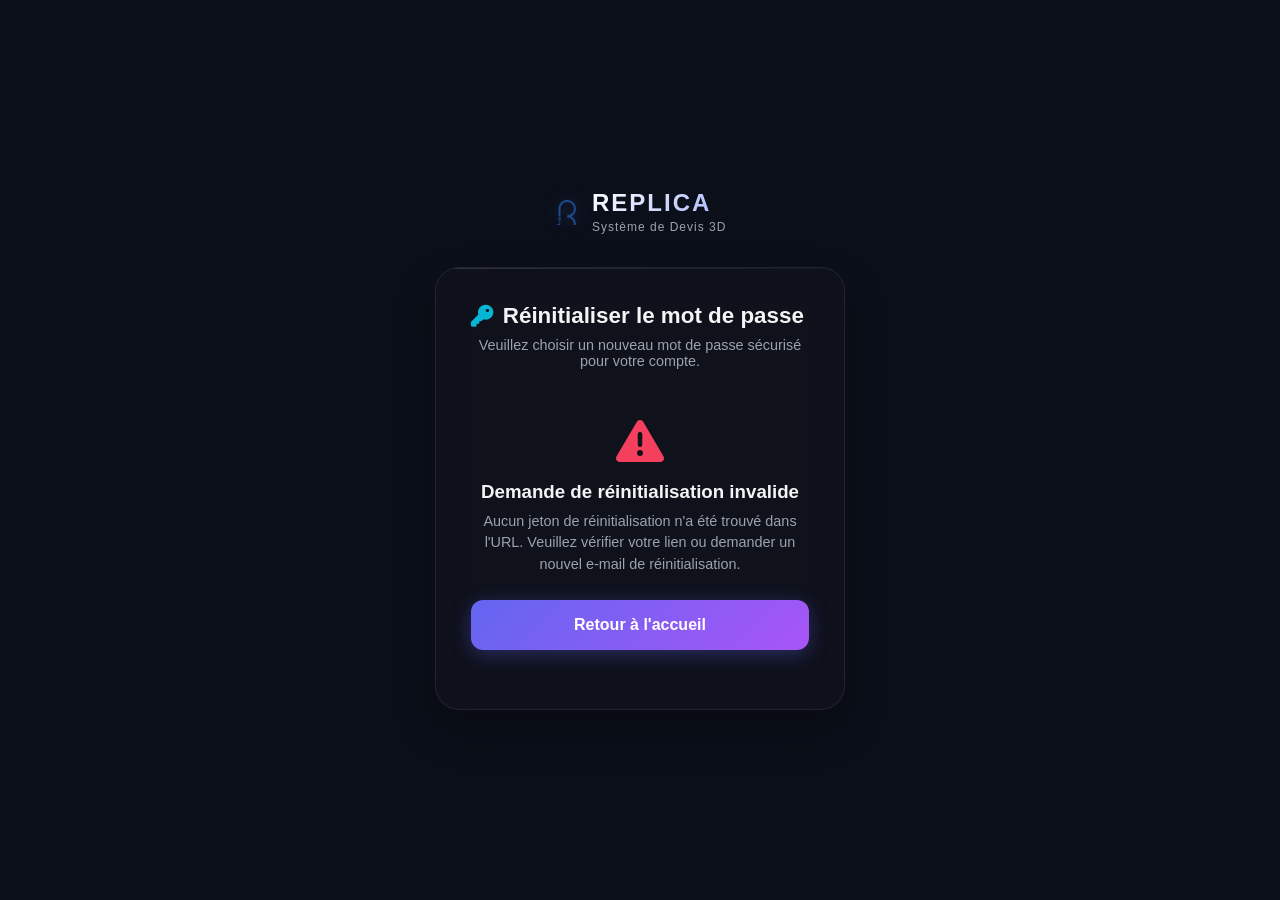
<file: frontend/reset-password.html>
<!DOCTYPE html>
<html lang="fr">
<head>
    <meta charset="UTF-8">
    <meta name="viewport" content="width=device-width, initial-scale=1.0">
    <title>Réinitialiser le mot de passe — REPLICA</title>
    <link rel="icon" type="image/x-icon" href="icon/Logo replica.ico">
    <link rel="stylesheet" href="https://cdnjs.cloudflare.com/ajax/libs/font-awesome/6.4.0/css/all.min.css">
    <link rel="stylesheet" href="style.css">
    <style>
        body {
            display: flex;
            align-items: center;
            justify-content: center;
            min-height: 100vh;
            margin: 0;
            background-color: #0b0f19;
        }
        .reset-container {
            width: 100%;
            max-width: 450px;
            padding: 20px;
        }
    </style>
</head>
<body>
    <!-- Background glows -->
    <div class="bg-glow glow-1"></div>
    <div class="bg-glow glow-2"></div>

    <div class="reset-container">
        <!-- Logo -->
        <div class="brand" style="justify-content: center; margin-bottom: 2rem;">
            <img src="icon/Logo replica.png" alt="Replica Logo" class="logo-icon">
            <div class="brand-text" style="text-align: left;">
                <h1 style="font-size: 1.5rem; letter-spacing: 2px;">REPLICA</h1>
                <span style="font-size: 0.75rem; letter-spacing: 1px;">Système de Devis 3D</span>
            </div>
        </div>

        <!-- Glass Card -->
        <div class="glass-card" id="reset-card">
            <h2 class="card-title" style="text-align: center; font-size: 1.4rem; margin-bottom: 0.5rem;">
                <i class="fa-solid fa-key" style="color: var(--secondary);"></i> Réinitialiser le mot de passe
            </h2>
            <p class="card-subtitle" style="text-align: center; margin-bottom: 1.5rem;">
                Veuillez choisir un nouveau mot de passe sécurisé pour votre compte.
            </p>

            <!-- Form -->
            <form id="reset-password-form">
                <div class="form-group">
                    <label class="form-label" for="new-password">Nouveau mot de passe</label>
                    <input type="password" id="new-password" class="form-input" required placeholder="Minimum 6 caractères" minlength="6">
                </div>
                <div class="form-group">
                    <label class="form-label" for="confirm-password">Confirmer le mot de passe</label>
                    <input type="password" id="confirm-password" class="form-input" required placeholder="Retapez le mot de passe">
                </div>
                <div id="error-alert" class="badge badge-danger hidden" style="width: 100%; padding: 0.8rem; margin: 1rem 0; text-align: center; display: block; font-size: 0.9rem;">
                    Les mots de passe ne correspondent pas.
                </div>
                <button type="submit" class="submit-btn margin-top-md" style="width: 100%;">
                    <i class="fa-solid fa-check"></i> Enregistrer le mot de passe
                </button>
            </form>

            <!-- Success Panel (Hidden by default) -->
            <div id="success-panel" class="hidden" style="text-align: center; padding: 1rem 0;">
                <div style="font-size: 3rem; color: #10b981; margin-bottom: 1rem;">
                    <i class="fa-solid fa-circle-check"></i>
                </div>
                <h3 style="font-size: 1.25rem; font-weight: 700; margin-bottom: 0.5rem; color: var(--text-main);">Mot de passe mis à jour !</h3>
                <p style="color: var(--text-muted); font-size: 0.9rem; margin-bottom: 1.5rem; line-height: 1.5;">
                    Votre mot de passe a été réinitialisé avec succès. Vous pouvez maintenant vous connecter à votre espace développeur.
                </p>
                <a href="/" class="submit-btn" style="text-decoration: none; display: inline-flex; align-items: center; justify-content: center; gap: 0.5rem; padding: 0.8rem 1.5rem;">
                    <i class="fa-solid fa-right-to-bracket"></i> Accéder à la connexion
                </a>
            </div>
        </div>
    </div>

    <script>
        const token = new URLSearchParams(window.location.search).get('token');
        const form = document.getElementById('reset-password-form');
        const errorAlert = document.getElementById('error-alert');
        const successPanel = document.getElementById('success-panel');

        if (!token) {
            form.innerHTML = `
                <div style="text-align: center; padding: 1.5rem 0;">
                    <i class="fa-solid fa-triangle-exclamation" style="font-size: 3rem; color: #f43f5e; margin-bottom: 1rem;"></i>
                    <h3 style="font-weight:700; margin-bottom: 0.5rem;">Demande de réinitialisation invalide</h3>
                    <p style="color: var(--text-muted); font-size: 0.9rem; line-height: 1.5; margin-bottom: 1.5rem;">
                        Aucun jeton de réinitialisation n'a été trouvé dans l'URL. Veuillez vérifier votre lien ou demander un nouvel e-mail de réinitialisation.
                    </p>
                    <a href="/" class="submit-btn" style="text-decoration: none; display: inline-block;">Retour à l'accueil</a>
                </div>
            `;
        }

        form.addEventListener('submit', async (e) => {
            e.preventDefault();
            errorAlert.classList.add('hidden');

            const password = document.getElementById('new-password').value;
            const confirmPassword = document.getElementById('confirm-password').value;

            if (password !== confirmPassword) {
                errorAlert.innerText = 'Les mots de passe ne correspondent pas.';
                errorAlert.classList.remove('hidden');
                return;
            }

            try {
                const response = await fetch('/api/auth/reset-password', {
                    method: 'POST',
                    headers: { 'Content-Type': 'application/json' },
                    body: JSON.stringify({ token: token, new_password: password })
                });
                
                const data = await response.json();
                
                if (response.ok) {
                    form.classList.add('hidden');
                    successPanel.classList.remove('hidden');
                } else {
                    errorAlert.innerText = data.detail || 'Échec de la réinitialisation du mot de passe.';
                    errorAlert.classList.remove('hidden');
                }
            } catch (err) {
                console.error(err);
                errorAlert.innerText = 'Erreur réseau. Veuillez réessayer.';
                errorAlert.classList.remove('hidden');
            }
        });
    </script>
</body>
</html>
</file>
<file: frontend/style.css>
/* Core Design System & Reset */
* {
    margin: 0;
    padding: 0;
    box-sizing: border-box;
}

:root {
    --bg-dark: #09090e;
    --card-bg: rgba(22, 22, 33, 0.45);
    --card-border: rgba(255, 255, 255, 0.08);
    --card-border-focus: rgba(99, 102, 241, 0.5);
    
    --primary: #6366f1;       /* Indigo */
    --primary-glow: rgba(99, 102, 241, 0.35);
    --secondary: #06b6d4;     /* Cyan */
    --secondary-glow: rgba(6, 182, 212, 0.35);
    
    --accent: #a855f7;        /* Purple */
    --text-main: #f3f4f6;
    --text-muted: #9ca3af;
    --text-dark: #1f2937;
    
    --success: #10b981;
    --error: #ef4444;
    --warning: #f59e0b;
    
    --font-sans: 'Outfit', sans-serif;
    --transition-smooth: all 0.3s cubic-bezier(0.4, 0, 0.2, 1);
}

body {
    background-color: var(--bg-dark);
    color: var(--text-main);
    font-family: var(--font-sans);
    min-height: 100vh;
    overflow-x: hidden;
    position: relative;
    display: flex;
    justify-content: center;
    align-items: flex-start;
}

/* Ambient Background Blobs */
.bg-blob {
    position: absolute;
    border-radius: 50%;
    filter: blur(120px);
    z-index: 0;
    opacity: 0.35;
    pointer-events: none;
    animation: pulse 12s infinite alternate ease-in-out;
}

.blob-purple {
    background: var(--accent);
    width: 500px;
    height: 500px;
    top: -100px;
    right: -100px;
}

.blob-blue {
    background: var(--primary);
    width: 600px;
    height: 600px;
    bottom: -150px;
    left: -150px;
    animation-delay: -3s;
}

.blob-cyan {
    background: var(--secondary);
    width: 400px;
    height: 400px;
    top: 40%;
    left: 30%;
    animation-delay: -6s;
}

@keyframes pulse {
    0% {
        transform: translate(0, 0) scale(1);
    }
    100% {
        transform: translate(80px, 40px) scale(1.15);
    }
}

/* App Layout */
.app-container {
    width: 100%;
    max-width: 1280px;
    min-height: 100vh;
    padding: 2rem;
    position: relative;
    z-index: 10;
    display: flex;
    flex-direction: column;
}

/* Header & Nav */
.app-header {
    display: flex;
    justify-content: space-between;
    align-items: center;
    padding-bottom: 2rem;
    border-bottom: 1px solid var(--card-border);
    margin-bottom: 2rem;
}

.brand {
    display: flex;
    align-items: center;
    gap: 0.8rem;
}

.logo-icon {
    width: 1.6rem;
    height: 1.6rem;
    object-fit: contain;
    filter: drop-shadow(0 0 8px var(--primary-glow));
}

.brand-text h1 {
    font-size: 1.45rem;
    font-weight: 800;
    letter-spacing: 1.5px;
    line-height: 1.1;
    background: linear-gradient(135deg, #ffffff, #a5b4fc);
    -webkit-background-clip: text;
    background-clip: text;
    -webkit-text-fill-color: transparent;
}

.brand-text span {
    font-size: 0.72rem;
    color: var(--text-muted);
    font-weight: 500;
    letter-spacing: 0.8px;
}

.app-nav {
    display: flex;
    gap: 0.8rem;
    background: rgba(255, 255, 255, 0.03);
    padding: 0.4rem;
    border-radius: 12px;
    border: 1px solid var(--card-border);
    backdrop-filter: blur(8px);
    overflow-x: auto;
    -webkit-overflow-scrolling: touch;
    scrollbar-width: none;
}

.app-nav::-webkit-scrollbar {
    display: none;
}

.nav-btn {
    background: transparent;
    border: none;
    color: var(--text-muted);
    font-family: var(--font-sans);
    font-size: 0.95rem;
    font-weight: 600;
    padding: 0.6rem 1.2rem;
    border-radius: 8px;
    cursor: pointer;
    display: flex;
    align-items: center;
    gap: 0.5rem;
    transition: var(--transition-smooth);
    white-space: nowrap;
    flex-shrink: 0;
}

.nav-btn:hover {
    color: var(--text-main);
    background: rgba(255, 255, 255, 0.05);
}

.nav-btn.active {
    color: var(--text-main);
    background: var(--primary);
    box-shadow: 0 4px 15px var(--primary-glow);
}

/* Tabs & Grid system */
.tab-content {
    display: none;
    animation: fadeIn 0.4s ease-out forwards;
}

.tab-content.active {
    display: block;
}

@keyframes fadeIn {
    from {
        opacity: 0;
        transform: translateY(12px);
    }
    to {
        opacity: 1;
        transform: translateY(0);
    }
}

.grid-2col {
    display: grid;
    grid-template-columns: minmax(0, var(--col-1, 1fr)) minmax(0, var(--col-2, 1.1fr));
    gap: 2rem;
    align-items: stretch;
}

@media (max-width: 900px) {
    .grid-2col {
        grid-template-columns: minmax(0, 1fr) !important;
    }
    .app-header {
        flex-direction: column;
        gap: 1.5rem;
        align-items: flex-start;
    }
    .app-nav, .dashboard-nav {
        width: 100%;
        overflow-x: auto;
        flex-wrap: nowrap;
        white-space: nowrap;
        padding-bottom: 0.5rem;
        -webkit-overflow-scrolling: touch;
    }
    .db-tab-btn {
        flex-shrink: 0;
    }
    .dev-header {
        flex-direction: column !important;
        align-items: flex-start !important;
        gap: 1rem !important;
    }
}


/* Glass Card */
.glass-card {
    background: var(--card-bg);
    border: 1px solid var(--card-border);
    border-radius: 24px;
    padding: 2.2rem;
    backdrop-filter: blur(20px);
    -webkit-backdrop-filter: blur(20px);
    box-shadow: 0 20px 40px rgba(0, 0, 0, 0.3);
    position: relative;
    overflow: hidden;
    display: flex;
    flex-direction: column;
}

.glass-card::before {
    content: '';
    position: absolute;
    top: 0;
    left: 0;
    right: 0;
    height: 1px;
    background: linear-gradient(90deg, rgba(255,255,255,0.15) 0%, rgba(255,255,255,0.02) 100%);
    pointer-events: none;
}

.card-title {
    font-size: 1.4rem;
    font-weight: 700;
    color: var(--text-main);
    margin-bottom: 0.4rem;
    display: flex;
    align-items: center;
    gap: 0.6rem;
}

.card-title i {
    color: var(--primary);
}

.card-subtitle {
    font-size: 0.9rem;
    color: var(--text-muted);
    margin-bottom: 1.8rem;
}

/* Material Selector Grid */
.material-grid {
    display: grid;
    grid-template-columns: repeat(auto-fit, minmax(80px, 1fr));
    gap: 0.8rem;
    margin-bottom: 0.5rem;
}

.material-card {
    background: rgba(255, 255, 255, 0.03);
    border: 1px solid var(--card-border);
    border-radius: 12px;
    padding: 0.8rem 0.5rem;
    cursor: pointer;
    text-align: center;
    transition: var(--transition-smooth);
    display: flex;
    flex-direction: column;
    align-items: center;
    gap: 0.3rem;
}

.material-card:hover {
    background: rgba(255, 255, 255, 0.06);
    border-color: rgba(255, 255, 255, 0.2);
    transform: translateY(-2px);
}

.material-card.active {
    background: linear-gradient(135deg, rgba(99, 102, 241, 0.15), rgba(6, 182, 212, 0.15));
    border-color: var(--primary);
    box-shadow: 0 0 15px rgba(99, 102, 241, 0.2);
}

.material-name {
    font-weight: 700;
    font-size: 0.95rem;
    color: var(--text-main);
}

.material-card.active .material-name {
    color: #a5b4fc;
}

.material-desc {
    font-size: 0.75rem;
    color: var(--text-muted);
}

/* Form Controls */
.form-group {
    margin-bottom: 1.5rem;
    display: flex;
    flex-direction: column;
    gap: 0.5rem;
}

.form-checkbox-row {
    display: flex;
    flex-direction: row;
    align-items: center;
    justify-content: flex-start;
    gap: 0.5rem;
    margin-top: -0.4rem;
    margin-bottom: 1rem;
    width: fit-content;
    cursor: pointer;
    user-select: none;
}

.form-checkbox-row input[type="checkbox"] {
    margin: 0;
    padding: 0;
    width: 17px;
    height: 17px;
    accent-color: var(--primary);
    cursor: pointer;
    flex-shrink: 0;
}

.form-checkbox-row label {
    margin: 0;
    padding: 0;
    font-size: 0.88rem;
    color: var(--text-muted);
    cursor: pointer;
    line-height: 1;
    display: inline-block;
}

.form-checkbox-row:hover label {
    color: var(--text-main);
}

.form-label {
    font-size: 0.9rem;
    font-weight: 600;
    color: var(--text-main);
    letter-spacing: 0.5px;
}

.form-input {
    background: rgba(0, 0, 0, 0.35);
    border: 1px solid var(--card-border);
    border-radius: 12px;
    padding: 0.9rem 1.1rem;
    color: var(--text-main);
    font-family: var(--font-sans);
    font-size: 0.95rem;
    width: 100%;
    transition: var(--transition-smooth);
}

.form-input:focus {
    outline: none;
    border-color: var(--primary);
    box-shadow: 0 0 0 3px rgba(99, 102, 241, 0.25);
    background: rgba(0, 0, 0, 0.5);
}

select.form-input option,
.config-table select.tbl-input option {
    background-color: #1e1e2f;
    color: #ffffff;
}

.form-row {
    display: flex;
    gap: 1.2rem;
}

@media (max-width: 768px) {
    .form-row {
        flex-direction: column;
        gap: 1rem;
    }
}

.flex-1 {
    flex: 1;
}

.text-center {
    text-align: center;
}

.input-unit-wrapper {
    position: relative;
}

.input-unit-wrapper .form-input {
    padding-right: 3.5rem;
}

.input-unit {
    position: absolute;
    right: 1.1rem;
    top: 50%;
    transform: translateY(-50%);
    color: var(--text-muted);
    font-weight: 600;
    font-size: 0.9rem;
    pointer-events: none;
}

/* Time Unit Toggle */
.time-unit-toggle {
    display: inline-flex;
    background: rgba(0, 0, 0, 0.45);
    border: 1px solid var(--card-border);
    border-radius: 8px;
    padding: 2px;
    gap: 2px;
    align-items: center;
}

.unit-toggle-btn {
    padding: 2px 9px;
    font-size: 0.72rem;
    border-radius: 6px;
    border: none;
    background: transparent;
    color: var(--text-muted);
    cursor: pointer;
    font-weight: 600;
    font-family: var(--font-sans);
    transition: var(--transition-smooth);
}

.unit-toggle-btn:hover {
    color: var(--text-main);
    background: rgba(255, 255, 255, 0.05);
}

.unit-toggle-btn.active {
    background: var(--primary);
    color: #ffffff;
    box-shadow: 0 2px 6px rgba(99, 102, 241, 0.35);
}

/* File Upload zone */
.upload-dropzone {
    border: 2px dashed rgba(255, 255, 255, 0.15);
    background: rgba(0, 0, 0, 0.15);
    border-radius: 16px;
    padding: 2.5rem 1.5rem;
    text-align: center;
    cursor: pointer;
    transition: var(--transition-smooth);
    display: flex;
    flex-direction: column;
    align-items: center;
    gap: 0.6rem;
}

.upload-dropzone:hover, .upload-dropzone.dragover {
    border-color: var(--primary);
    background: rgba(99, 102, 241, 0.05);
    box-shadow: 0 0 20px rgba(99, 102, 241, 0.1);
}

.upload-icon {
    font-size: 2.5rem;
    color: var(--text-muted);
    transition: var(--transition-smooth);
    margin-bottom: 0.4rem;
}

.upload-dropzone:hover .upload-icon, .upload-dropzone.dragover .upload-icon {
    color: var(--primary);
    transform: translateY(-3px);
}

.upload-dropzone h3 {
    font-size: 1.1rem;
    font-weight: 600;
}

.upload-dropzone p {
    font-size: 0.85rem;
    color: var(--text-muted);
}

.file-limits {
    font-size: 0.75rem;
    color: var(--text-muted);
    background: rgba(255,255,255,0.05);
    padding: 0.2rem 0.6rem;
    border-radius: 6px;
    margin-top: 0.4rem;
}

/* File Progress Card */
.upload-progress-container {
    background: rgba(255,255,255,0.02);
    border: 1px solid var(--card-border);
    border-radius: 12px;
    padding: 1rem;
    margin-top: 1.2rem;
    display: flex;
    flex-direction: column;
    gap: 0.6rem;
}

.file-info-header {
    display: flex;
    justify-content: space-between;
    align-items: center;
}

#uploaded-filename {
    font-size: 0.9rem;
    font-weight: 600;
    max-width: 80%;
    overflow: hidden;
    text-overflow: ellipsis;
    white-space: nowrap;
}

.icon-btn {
    background: transparent;
    border: none;
    color: var(--text-muted);
    cursor: pointer;
    font-size: 1rem;
    transition: var(--transition-smooth);
    padding: 0.2rem;
}

.icon-btn:hover {
    color: var(--error);
}

.progress-bar-wrapper {
    height: 6px;
    background: rgba(255,255,255,0.05);
    border-radius: 3px;
    overflow: hidden;
}

.progress-bar {
    height: 100%;
    width: 0%;
    background: linear-gradient(90deg, var(--primary), var(--secondary));
    border-radius: 3px;
    transition: width 0.3s ease;
}

#upload-status-text {
    font-size: 0.8rem;
    color: var(--text-muted);
}

/* 3D Viewer Container */
.viewer-container {
    background: #040406;
    border: 1px solid var(--card-border);
    border-radius: 16px;
    height: 240px;
    position: relative;
    overflow: hidden;
    margin-bottom: 1.5rem;
    display: flex;
    justify-content: center;
    align-items: center;
}

.viewer-placeholder {
    text-align: center;
    padding: 2rem;
    color: var(--text-muted);
    display: flex;
    flex-direction: column;
    align-items: center;
    gap: 0.8rem;
}

.placeholder-icon {
    font-size: 3rem;
    color: rgba(255,255,255,0.05);
}

.viewer-placeholder p {
    font-size: 0.9rem;
    max-width: 250px;
}

#stl-canvas {
    width: 100%;
    height: 100%;
    cursor: grab;
}

#stl-canvas:active {
    cursor: grabbing;
}

.viewer-loading {
    position: absolute;
    display: flex;
    flex-direction: column;
    align-items: center;
    gap: 1rem;
    color: var(--text-muted);
}

.spinner {
    width: 32px;
    height: 32px;
    border: 3px solid rgba(255,255,255,0.1);
    border-top: 3px solid var(--primary);
    border-radius: 50%;
    animation: spin 0.8s linear infinite;
}

@keyframes spin {
    to { transform: rotate(360deg); }
}

.viewer-legend {
    position: absolute;
    bottom: 0.8rem;
    left: 0.8rem;
    display: flex;
    gap: 0.8rem;
    background: rgba(0,0,0,0.6);
    padding: 0.3rem 0.6rem;
    border-radius: 6px;
    border: 1px solid rgba(255,255,255,0.05);
    pointer-events: none;
}

.viewer-legend span {
    font-size: 0.7rem;
    color: var(--text-muted);
    display: flex;
    align-items: center;
    gap: 0.3rem;
}

/* Public Estimate Result Card */
.result-card {
    background: linear-gradient(135deg, rgba(99, 102, 241, 0.08), rgba(6, 182, 212, 0.08));
    border: 1px solid rgba(99, 102, 241, 0.2);
    border-radius: 16px;
    padding: 1.5rem;
    display: flex;
    flex-direction: column;
    gap: 1.2rem;
    animation: scaleIn 0.3s ease-out;
}

@keyframes scaleIn {
    from {
        opacity: 0;
        transform: scale(0.97);
    }
    to {
        opacity: 1;
        transform: scale(1);
    }
}

.estimate-header {
    text-align: center;
    border-bottom: 1px solid rgba(255, 255, 255, 0.05);
    padding-bottom: 0.8rem;
}

.estimate-header span {
    font-size: 0.85rem;
    color: var(--text-muted);
    font-weight: 500;
    text-transform: uppercase;
    letter-spacing: 1px;
}

.estimate-header h3 {
    font-size: 2.2rem;
    font-weight: 800;
    color: #ffffff;
    background: linear-gradient(90deg, #ffffff, #67e8f9);
    -webkit-background-clip: text;
    background-clip: text;
    -webkit-text-fill-color: transparent;
    margin-top: 0.2rem;
}

.estimate-stats {
    display: grid;
    grid-template-columns: repeat(2, 1fr);
    gap: 1rem;
}

.stat-item {
    background: rgba(0,0,0,0.2);
    border: 1px solid rgba(255,255,255,0.03);
    border-radius: 10px;
    padding: 0.6rem 0.8rem;
    display: flex;
    flex-direction: column;
    gap: 0.2rem;
}

.stat-label {
    font-size: 0.75rem;
    color: var(--text-muted);
}

.stat-value {
    font-size: 1rem;
    font-weight: 700;
    color: var(--text-main);
}

.disclaimer-alert {
    background: rgba(245, 158, 11, 0.08);
    border: 1px solid rgba(245, 158, 11, 0.2);
    border-radius: 8px;
    padding: 0.6rem 0.8rem;
    display: flex;
    gap: 0.6rem;
    align-items: flex-start;
}

.disclaimer-alert i {
    color: var(--warning);
    font-size: 0.9rem;
    margin-top: 0.1rem;
}

.disclaimer-alert span {
    font-size: 0.72rem;
    color: rgba(243, 244, 246, 0.8);
    line-height: 1.3;
}

/* Submit & Loading Button */
.submit-btn {
    background: linear-gradient(135deg, var(--primary), var(--accent));
    border: none;
    color: #ffffff;
    font-family: var(--font-sans);
    font-size: 1rem;
    font-weight: 700;
    padding: 1rem;
    border-radius: 12px;
    cursor: pointer;
    transition: var(--transition-smooth);
    display: flex;
    align-items: center;
    justify-content: center;
    gap: 0.6rem;
    box-shadow: 0 4px 20px var(--primary-glow);
    width: 100%;
}

.submit-btn:hover {
    transform: translateY(-2px);
    box-shadow: 0 6px 25px rgba(99, 102, 241, 0.45);
}

.submit-btn:active {
    transform: translateY(0);
}

.submit-btn:disabled {
    background: rgba(255,255,255,0.05);
    color: var(--text-muted);
    box-shadow: none;
    cursor: not-allowed;
    transform: none;
}

.submit-btn.loading {
    background: linear-gradient(135deg, var(--primary), var(--accent));
    opacity: 0.85;
    cursor: wait;
    pointer-events: none;
    box-shadow: 0 4px 15px var(--primary-glow);
}

.submit-btn.loading i {
    animation: fa-spin 1s infinite linear;
}

/* Admin Placeholder & Invoice */
.admin-placeholder-state {
    text-align: center;
    color: var(--text-muted);
    padding: 3rem;
    display: flex;
    flex-direction: column;
    align-items: center;
    gap: 1rem;
}

.invoice-box {
    background: #ffffff;
    color: var(--text-dark);
    border-radius: 16px;
    padding: 2rem;
    box-shadow: 0 20px 40px rgba(0, 0, 0, 0.4);
    font-family: var(--font-sans);
    display: flex;
    flex-direction: column;
    gap: 1.2rem;
    animation: scaleIn 0.3s ease-out;
}

.invoice-header {
    display: flex;
    justify-content: space-between;
    align-items: center;
    border-bottom: 2px solid #e5e7eb;
    padding-bottom: 1rem;
}

.invoice-header h3 {
    font-size: 1.2rem;
    font-weight: 800;
    text-transform: uppercase;
    letter-spacing: 0.5px;
    color: #111827;
}

.status-tag {
    background: rgba(16, 185, 129, 0.1);
    color: var(--success);
    font-size: 0.75rem;
    font-weight: 700;
    padding: 0.2rem 0.6rem;
    border-radius: 20px;
    border: 1px solid rgba(16, 185, 129, 0.2);
}

.invoice-items {
    display: flex;
    flex-direction: column;
    gap: 0.7rem;
}

.invoice-item {
    display: flex;
    justify-content: space-between;
    font-size: 0.9rem;
    color: #4b5563;
    font-weight: 500;
}

.invoice-item .val {
    font-weight: 700;
    color: #111827;
}

.invoice-divider {
    height: 1px;
    background: #e5e7eb;
    margin: 0.3rem 0;
}

.invoice-item.highlight {
    font-size: 0.95rem;
    font-weight: 700;
    color: #111827;
}

.invoice-total {
    border-top: 2px solid #e5e7eb;
    padding-top: 1.2rem;
    display: flex;
    justify-content: space-between;
    align-items: center;
}

.total-label {
    font-weight: 800;
    font-size: 1.1rem;
    color: #111827;
    text-transform: uppercase;
}

.total-amount-box {
    display: flex;
    align-items: baseline;
    gap: 0.2rem;
}

.total-amount {
    font-size: 2.2rem;
    font-weight: 900;
    color: var(--primary);
}

.currency {
    font-size: 1rem;
    font-weight: 800;
    color: var(--text-dark);
}

/* Settings Unlock & Configuration CSS */
.lock-screen-container {
    display: flex;
    justify-content: center;
    align-items: center;
    padding: 3rem 0;
}

.lock-card {
    max-width: 400px;
    width: 100%;
    text-align: center;
    display: flex;
    flex-direction: column;
    align-items: center;
    gap: 1.2rem;
}

.lock-icon {
    font-size: 2.8rem;
    color: var(--accent);
    filter: drop-shadow(0 0 8px rgba(168, 85, 247, 0.4));
}

.passcode-input-group {
    display: flex;
    flex-direction: column;
    gap: 0.8rem;
    width: 100%;
    margin-top: 0.5rem;
}

.error-text {
    color: var(--error);
    font-size: 0.8rem;
    font-weight: 600;
}

.config-sections {
    display: flex;
    flex-direction: column;
    gap: 1rem;
}

.config-sec h3 {
    font-size: 1rem;
    font-weight: 700;
    margin-bottom: 0.8rem;
    border-left: 3px solid var(--primary);
    padding-left: 0.6rem;
}

.table-container {
    width: 100%;
    max-width: 100%;
    overflow-x: auto;
    -webkit-overflow-scrolling: touch;
}

.config-table {
    width: 100%;
    border-collapse: collapse;
    font-size: 0.85rem;
}

.config-table th, .config-table td {
    padding: 0.7rem 0.8rem;
    text-align: left;
}

.config-table th {
    color: var(--text-muted);
    font-weight: 600;
    border-bottom: 1px solid var(--card-border);
}

.config-table td {
    border-bottom: 1px solid rgba(255,255,255,0.03);
}

.config-table .tbl-input {
    background: rgba(0,0,0,0.5);
    border: 1px solid var(--card-border);
    color: var(--text-main);
    padding: 0.4rem 0.6rem;
    border-radius: 6px;
    width: 100%;
    font-family: var(--font-sans);
    font-weight: 600;
}

.config-table .tbl-input:focus {
    outline: none;
    border-color: var(--primary);
}

/* Remove up/down spin buttons on number inputs for Tarifs des Imprimantes & config tables */
.config-table input[type="number"]::-webkit-outer-spin-button,
.config-table input[type="number"]::-webkit-inner-spin-button,
.tbl-input[type="number"]::-webkit-outer-spin-button,
.tbl-input[type="number"]::-webkit-inner-spin-button,
#add-machine-modal input[type="number"]::-webkit-outer-spin-button,
#add-machine-modal input[type="number"]::-webkit-inner-spin-button {
    -webkit-appearance: none;
    margin: 0;
}

.config-table input[type="number"],
.tbl-input[type="number"],
#add-machine-modal input[type="number"] {
    -moz-appearance: textfield;
    appearance: textfield;
}

.settings-action-bar {
    display: flex;
    justify-content: flex-end;
    gap: 1rem;
    padding-top: 1rem;
}

.save-btn {
    padding: 0.8rem 1.5rem;
    width: auto;
}

.margin-top-lg {
    margin-top: 1.5rem;
}

.margin-top-sm {
    margin-top: 0.8rem;
}

.margin-top-auto {
    margin-top: auto;
}

/* API Key Badges & Styling */
.badge {
    padding: 0.25rem 0.6rem;
    border-radius: 6px;
    font-size: 0.72rem;
    font-weight: 700;
    display: inline-block;
}

.badge-success {
    background: rgba(16, 185, 129, 0.1);
    color: var(--success);
    border: 1px solid rgba(16, 185, 129, 0.2);
}

.badge-danger {
    background: rgba(239, 68, 68, 0.1);
    color: var(--error);
    border: 1px solid rgba(239, 68, 68, 0.2);
}

.key-text {
    font-family: monospace;
    font-weight: 600;
    color: #a5b4fc;
    background: rgba(0, 0, 0, 0.35);
    padding: 0.35rem 0.7rem;
    border-radius: 6px;
    font-size: 0.82rem;
    cursor: pointer;
    border: 1px dashed var(--card-border);
    transition: var(--transition-smooth);
    display: inline-flex;
    align-items: center;
    gap: 0.4rem;
}

.key-text:hover {
    border-color: var(--primary);
    background: rgba(99, 102, 241, 0.1);
}

.action-btn-group {
    display: flex;
    gap: 0.4rem;
    justify-content: center;
}

.tbl-btn {
    background: rgba(255, 255, 255, 0.05);
    border: 1px solid var(--card-border);
    color: var(--text-main);
    padding: 0.35rem 0.7rem;
    border-radius: 6px;
    font-size: 0.78rem;
    cursor: pointer;
    font-weight: 600;
    transition: var(--transition-smooth);
    display: inline-flex;
    align-items: center;
    gap: 0.3rem;
}

.tbl-btn:hover {
    background: var(--primary);
    border-color: var(--primary);
    color: #ffffff;
}

.tbl-btn.btn-danger:hover {
    background: var(--error);
    border-color: var(--error);
    color: #ffffff;
}


/* Helper Utilities */
.hidden {
    display: none !important;
}

.flex-column {
    display: flex;
    flex-direction: column;
}

.justify-center {
    justify-content: center;
}

/* Footer styling */
.app-footer {
    display: flex;
    justify-content: space-between;
    align-items: center;
    border-top: 1px solid var(--card-border);
    margin-top: 4rem;
    padding-top: 1.5rem;
    color: var(--text-muted);
    font-size: 0.85rem;
}

.footer-links a {
    color: var(--text-muted);
    text-decoration: none;
    transition: var(--transition-smooth);
    display: flex;
    align-items: center;
    gap: 0.4rem;
}

.footer-links a:hover {
    color: var(--primary);
}

/* Auth Portal Tabs */
.auth-tab-btn {
    background: transparent;
    border: none;
    color: var(--text-muted);
    font-size: 1rem;
    font-weight: 700;
    padding: 0.8rem;
    cursor: pointer;
    transition: var(--transition-smooth);
    border-bottom: 2px solid transparent;
}

.auth-tab-btn:hover {
    color: var(--text-main) !important;
}

.auth-tab-btn.active {
    border-bottom-color: var(--primary) !important;
    color: var(--text-main) !important;
}

/* Modal Overlay & Card Styling */
.modal-overlay {
    position: fixed;
    top: 0;
    left: 0;
    width: 100vw;
    height: 100vh;
    background: rgba(0, 0, 0, 0.7);
    backdrop-filter: blur(8px);
    z-index: 2000;
    display: flex;
    justify-content: center;
    align-items: center;
    opacity: 0;
    pointer-events: none;
    transition: opacity 0.3s ease;
}

.modal-overlay:not(.hidden) {
    opacity: 1;
    pointer-events: auto;
}

.modal-card {
    background: rgba(22, 22, 33, 0.95);
    border: 1px solid var(--card-border-focus);
    border-radius: 12px;
    padding: 1.8rem;
    width: 100%;
    max-width: 480px;
    box-shadow: 0 20px 40px rgba(0,0,0,0.5);
    transform: scale(0.9);
    transition: transform 0.3s cubic-bezier(0.34, 1.56, 0.64, 1);
}

.modal-overlay:not(.hidden) .modal-card {
    transform: scale(1);
}

.modal-header {
    display: flex;
    justify-content: space-between;
    align-items: center;
    border-bottom: 1px solid var(--card-border);
    padding-bottom: 0.8rem;
    margin-bottom: 1rem;
}

.modal-header h3 {
    font-size: 1.15rem;
    font-weight: 700;
    display: flex;
    align-items: center;
    gap: 0.5rem;
    color: var(--text-main);
}

.modal-close-btn {
    background: transparent;
    border: none;
    color: var(--text-muted);
    font-size: 1.2rem;
    cursor: pointer;
    transition: var(--transition-smooth);
}

.modal-close-btn:hover {
    color: var(--text-main);
}

.modal-body {
    color: var(--text-muted);
    font-size: 0.95rem;
    line-height: 1.5;
    margin-bottom: 1.5rem;
}

.modal-footer {
    display: flex;
    justify-content: flex-end;
    gap: 0.75rem;
}

/* Toast Notifications Container */
.toast-container {
    position: fixed;
    bottom: 2rem;
    right: 2rem;
    z-index: 3000;
    display: flex;
    flex-direction: column;
    gap: 0.75rem;
    pointer-events: none;
}

.toast {
    background: rgba(22, 22, 33, 0.9);
    border-left: 4px solid var(--primary);
    border-top: 1px solid var(--card-border);
    border-right: 1px solid var(--card-border);
    border-bottom: 1px solid var(--card-border);
    backdrop-filter: blur(12px);
    color: var(--text-main);
    padding: 0.9rem 1.2rem;
    border-radius: 8px;
    font-size: 0.88rem;
    font-weight: 600;
    box-shadow: 0 10px 30px rgba(0,0,0,0.3);
    display: flex;
    align-items: center;
    gap: 0.6rem;
    min-width: 280px;
    max-width: 420px;
    pointer-events: auto;
    transform: translateY(20px);
    opacity: 0;
    transition: transform 0.3s cubic-bezier(0.34, 1.56, 0.64, 1), opacity 0.3s ease;
}

.toast.show {
    transform: translateY(0);
    opacity: 1;
}

.toast.success {
    border-left-color: var(--success);
}

.toast.error {
    border-left-color: var(--error);
}

.toast.warning {
    border-left-color: var(--warning);
}

/* Public Estimator Upload Confirmation Panel */
.upload-confirm-panel {
    background: rgba(255, 255, 255, 0.03);
    border: 1px solid rgba(255, 255, 255, 0.08);
    border-radius: 12px;
    padding: 1.5rem;
    margin-top: 1.5rem;
    display: flex;
    flex-direction: column;
    gap: 1.2rem;
    animation: fadeIn 0.3s ease;
}

.confirm-details {
    display: grid;
    grid-template-columns: repeat(auto-fit, minmax(180px, 1fr));
    gap: 1rem;
    background: rgba(0,0,0,0.15);
    border-radius: 8px;
    padding: 1rem;
}

.confirm-stat {
    display: flex;
    flex-direction: column;
    gap: 0.25rem;
}

.confirm-label {
    font-size: 0.75rem;
    color: var(--text-muted);
}

.confirm-val {
    font-size: 1.1rem;
    font-weight: 700;
    color: var(--text-main);
}

/* User & Admin Dashboard Layouts */
.dashboard-nav {
    display: flex;
    gap: 0.5rem;
    border-bottom: 1px solid rgba(255, 255, 255, 0.08);
    padding-bottom: 0.5rem;
    margin-bottom: 1.5rem;
}

.db-tab-btn {
    background: transparent;
    border: none;
    color: var(--text-muted);
    padding: 0.6rem 1.2rem;
    font-size: 0.9rem;
    font-weight: 600;
    cursor: pointer;
    border-radius: 6px;
    transition: all 0.2s ease;
    display: flex;
    align-items: center;
    gap: 0.5rem;
}

.db-tab-btn:hover {
    color: var(--text-main);
    background: rgba(255, 255, 255, 0.04);
}

.db-tab-btn.active {
    color: var(--primary-light);
    background: rgba(99, 102, 241, 0.15);
    border: 1px solid rgba(99, 102, 241, 0.25);
}

.dashboard-sections > div {
    display: none;
}

.dashboard-sections > div.active {
    display: flex;
    flex-direction: column;
    gap: 1.5rem;
}

.security-section-title {
    font-size: 1.1rem;
    font-weight: 700;
    color: #f87171;
    border-bottom: 1px solid rgba(248, 113, 113, 0.15);
    padding-bottom: 0.4rem;
    margin-top: 1rem;
    display: flex;
    align-items: center;
    gap: 0.5rem;
}

/* Settings Grids & Action buttons */
.badge-role {
    font-size: 0.75rem;
    font-weight: 700;
    padding: 0.2rem 0.5rem;
    border-radius: 4px;
    background: rgba(99, 102, 241, 0.2);
    color: #a5b4fc;
}

.badge-role.admin {
    background: rgba(239, 68, 68, 0.2);
    color: #fca5a5;
}

#superadmin-dashboard-card, #developer-dashboard-card {
    border-radius: 14px;
    padding: 2.8rem;
}

/* Forgot Password Modal */
.modal-overlay {
    position: fixed;
    inset: 0;
    background: rgba(0, 0, 0, 0.65);
    backdrop-filter: blur(6px);
    display: flex;
    align-items: center;
    justify-content: center;
    z-index: 10000;
    animation: fadeIn 0.2s ease;
}

.modal-overlay.hidden {
    display: none;
}

.modal-card {
    animation: slideUp 0.25s cubic-bezier(0.34, 1.56, 0.64, 1);
}

@keyframes slideUp {
    from { opacity: 0; transform: translateY(30px) scale(0.96); }
    to   { opacity: 1; transform: translateY(0)  scale(1); }
}

/* Auth tab active state */
.auth-tab-btn {
    background: transparent;
    border: none;
    border-bottom: 2px solid transparent;
    color: var(--text-muted);
    font-family: var(--font-sans);
    font-size: 1rem;
    font-weight: 700;
    padding: 0.8rem;
    cursor: pointer;
    transition: var(--transition-smooth);
}

.auth-tab-btn.active {
    border-bottom-color: var(--primary);
    color: var(--text-main);
}

/* Rate Limit Overlay */
.rate-limited {
    pointer-events: none;
    position: relative;
}

.rate-limit-overlay {
    position: absolute;
    top: 0;
    left: 0;
    width: 100%;
    height: 100%;
    background: rgba(11, 15, 25, 0.95);
    backdrop-filter: blur(4px);
    display: flex;
    flex-direction: column;
    align-items: center;
    justify-content: center;
    border-radius: 14px;
    z-index: 10;
    animation: fadeIn 0.3s ease;
    border: 2px solid rgba(239, 68, 68, 0.3);
}

.rate-limit-overlay.hidden {
    display: none !important;
}

.rate-limit-overlay i {
    font-size: 2.2rem;
    color: var(--error);
    margin-bottom: 0.6rem;
    animation: saPulse 2s infinite ease-in-out;
}

.rate-limit-overlay h3 {
    margin: 0;
    font-size: 1.1rem;
    font-weight: 700;
    color: var(--text-main);
}

.rate-limit-overlay p {
    margin: 0.3rem 0 0 0;
    font-size: 0.85rem;
    color: var(--text-muted);
}

@keyframes saPulse {
    0% { transform: scale(1); opacity: 0.8; }
    50% { transform: scale(1.1); opacity: 1; filter: drop-shadow(0 0 8px rgba(239, 68, 68, 0.6)); }
    100% { transform: scale(1); opacity: 0.8; }
}

/* Mobile Screen Responsiveness adjustments */
@media (max-width: 600px) {
    .app-container {
        padding: 1rem;
    }
    
    .glass-card {
        padding: 1.25rem;
        border-radius: 16px;
    }
    
    #superadmin-dashboard-card, #developer-dashboard-card {
        padding: 1.25rem;
        border-radius: 16px;
    }
    
    .app-header {
        padding-bottom: 1.25rem;
        margin-bottom: 1.5rem;
        gap: 1.25rem;
    }
    
    .brand-text h1 {
        font-size: 1.2rem;
        letter-spacing: 1px;
    }
    
    .brand-text span {
        font-size: 0.65rem;
    }
    
    .logo-icon {
        width: 1.35rem;
        height: 1.35rem;
    }
    
    .grid-2col {
        gap: 1.25rem;
    }
    
    .estimate-stats {
        grid-template-columns: 1fr;
    }
    
    .confirm-details {
        grid-template-columns: 1fr;
        padding: 0.75rem;
    }
    
    .app-footer {
        flex-direction: column;
        gap: 1rem;
        text-align: center;
        margin-top: 2rem;
        padding-top: 1.25rem;
    }
}
</file>
